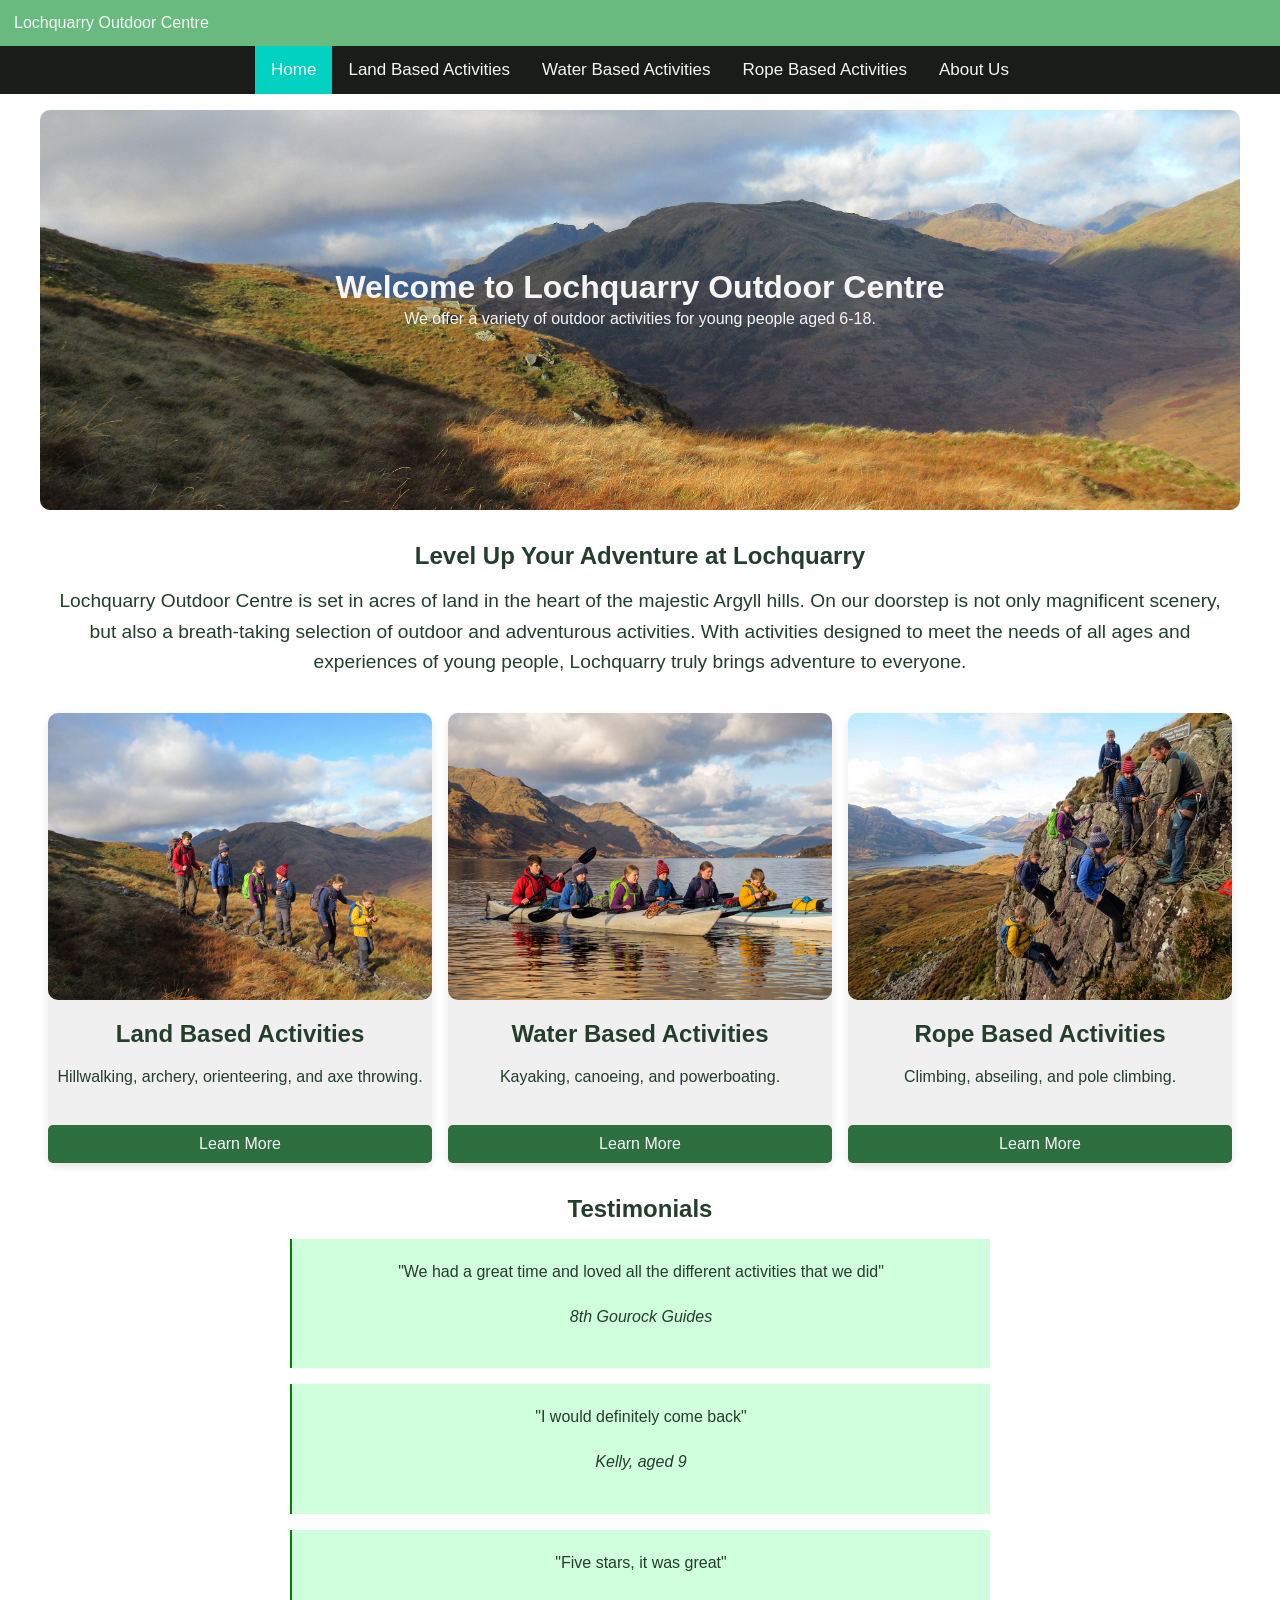
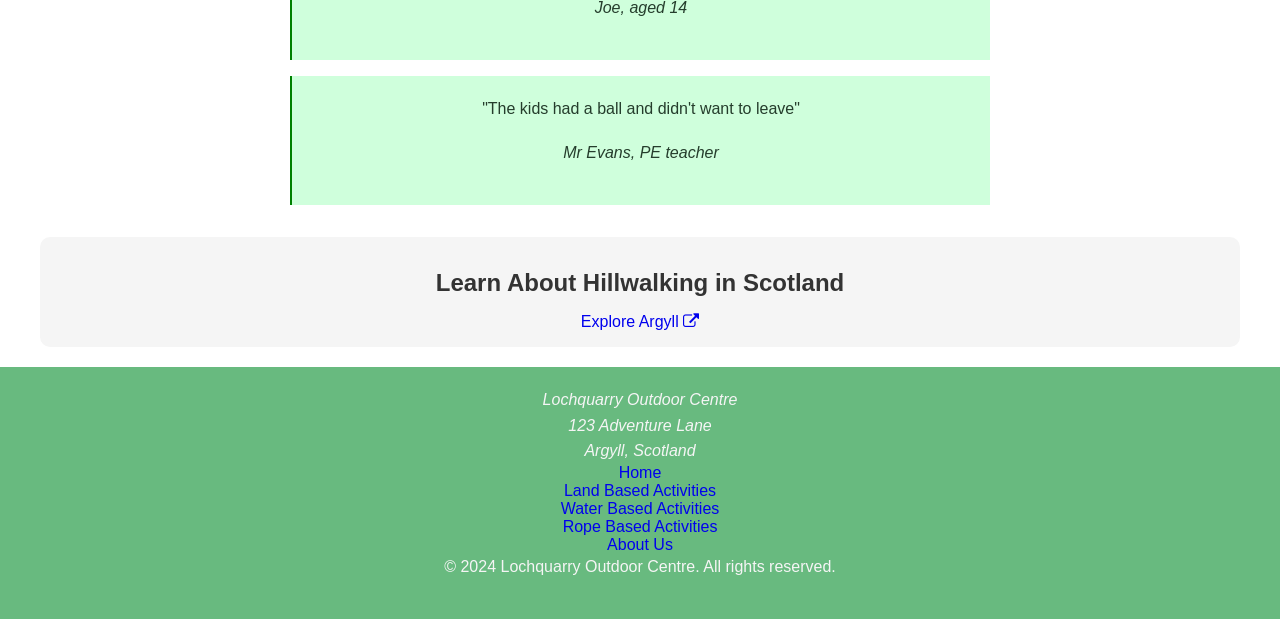
<file: index.html>
<!DOCTYPE html>
<html lang="en">
<head>
  <meta charset="UTF-8">
  <meta name="viewport" content="width=device-width, initial-scale=1.0">
  <title>Lochquarry Outdoor Centre</title>
  <link rel="stylesheet" href="style.css">
  <link rel="stylesheet" href="https://cdnjs.cloudflare.com/ajax/libs/font-awesome/4.7.0/css/font-awesome.min.css">
  <script src="js/main.js" defer></script>
</head>
<body>
  <header>
    <div class="logo">
      <a href="index.html" class="logo__link">Lochquarry Outdoor Centre</a>
    </div>
    <div class="icon__container">
      <a href="javascript:void(0);" class="icon" onclick="myFunction()">
        <i class="fa fa-bars"></i>
      </a>
    </div>
    <nav class="topnav">
      <ul class="topnav__list">
        <li><a class="topnav__link-current" href="index.html">Home</a></li>
        <li><a href="land_based_activities.html">Land Based Activities</a></li>
        <li><a href="water_based_activities.html">Water Based Activities</a></li>
        <li><a href="rope_based_activities.html">Rope Based Activities</a></li>
        <li><a href="about.html">About Us</a></li>
      </ul>
    </nav>
  </header>

  <main>
    <div class="main-container">
      <section class="hero hero-welcome">
        <h1>Welcome to Lochquarry Outdoor Centre</h1>
        <p class="hero__text">
          We offer a variety of outdoor activities for young people aged 6-18.
        </p>
      </section>

      <section class="description">
        <div class="description__container">
          <h2 class="description__heading">Level Up Your Adventure at Lochquarry</h2>
          <p class="description__text">
            Lochquarry Outdoor Centre is set in acres of land in the heart of the majestic Argyll hills. 
            On our doorstep is not only magnificent scenery, 
            but also a breath-taking selection of outdoor and adventurous activities.
            With activities designed to meet the needs of all ages and experiences of young people, 
            Lochquarry truly brings adventure to everyone.
          </p>
        </div>
      </section>

      <section class="activities-bucket">
        <div class="activities-bucket__container">
          <div class="activity-banner">
            <div class="activity-image">
              <img src="assets/images/hillwalking_600.jpg" alt="Hillwalking at Lochquarry Outdoor Centre">
            </div>
            <h2 class="activity-banner__heading">Land Based Activities</h2>
            <p class="activity-banner__description">
              Hillwalking, archery, orienteering, and axe throwing.
            </p>
            <a href="land_based_activities.html" class="activity-banner__link">Learn More</a>
          </div>

          <div class="activity-banner">
            <div class="activity-image">
              <img src="assets/images/kayaking_600px.jpg" alt="Kayaking at Lochquarry Outdoor Centre">
            </div>
            <h2 class="activity-banner__heading">Water Based Activities</h2>
            <p class="activity-banner__description">
              Kayaking, canoeing, and powerboating.
            </p>
            <a href="water_based_activities.html" class="activity-banner__link">Learn More</a>
          </div>

          <div class="activity-banner">
            <div class="activity-image">
              <img src="assets/images/abseiling_600px.jpg" alt="Abseiling at Lochquarry Outdoor Centre">
            </div>
            <h2 class="activity-banner__heading">Rope Based Activities</h2>
            <p class="activity-banner__description">
              Climbing, abseiling, and pole climbing.
            </p>
            <a href="rope_based_activities.html" class="activity-banner__link">Learn More</a>
          </div>
        </div>
      </section>

      <section class="testimonials">
        <div class="testimonials__container">
          <h2 class="testimonials__heading">Testimonials</h2>
          <div class="testimonials-item">
            <figure>
              <blockquote>
                <p class="testimonials-item__text">
                  "We had a great time and loved all the different activities that we did"
                </p>
              </blockquote>
              <p>
                <cite>8th Gourock Guides</cite>
              </p>
            </figure>
          </div>

          <div class="testimonials-item">
            <figure>
              <blockquote>
                <p class="testimonials-item__text">
                  "I would definitely come back"
                </p>
              </blockquote>
              <p>
                <cite>Kelly, aged 9</cite>
              </p>
            </figure>
          </div>
        
          <div class="testimonials-item">
            <figure>
              <blockquote>
                <p class="testimonials-item__text">
                  "Five stars, it was great"
                </p>
              </blockquote>
              <p>
                <cite>Joe, aged 14</cite>
              </p>
            </figure>
          </div>

          <div class="testimonials-item">
            <figure>
              <blockquote>
                <p class="testimonials-item__text">
                  "The kids had a ball and didn't want to leave"
                </p>
              </blockquote>
              <p>
                <cite>Mr Evans, PE teacher</cite>
              </p>
            </figure>
          </div>
        </div>
      </section>

      <section class="external-links">
        <div class="external-links__container">
          <h2 class="external-links__heading">Learn About Hillwalking in Scotland</h2>
          <a href="https://www.wildaboutargyll.co.uk/see-and-do/days-out/" target="_blank">
            Explore Argyll <i class="fa fa-external-link"></i>
          </a>
        </div>
      </section>
    </div>

  </main>
  <footer>
    <address>
      <p class="address__text">Lochquarry Outdoor Centre</p>
      <p class="address__text">123 Adventure Lane</p>
      <p class="address__text">Argyll, Scotland</p>
    </address>
    <div class="footernav">
      <ul>
        <li><a href="index.html">Home</a></li>
        <li><a href="land_based_activities.html">Land Based Activities</a></li>
        <li><a href="water_based_activities.html">Water Based Activities</a></li>
        <li><a href="rope_based_activities.html">Rope Based Activities</a></li>
        <li><a href="about.html">About Us</a></li>
      </ul>
    </div>
    <p>&copy; 2024 Lochquarry Outdoor Centre. All rights reserved.</p>
  </footer>
</body>
</html>
</file>
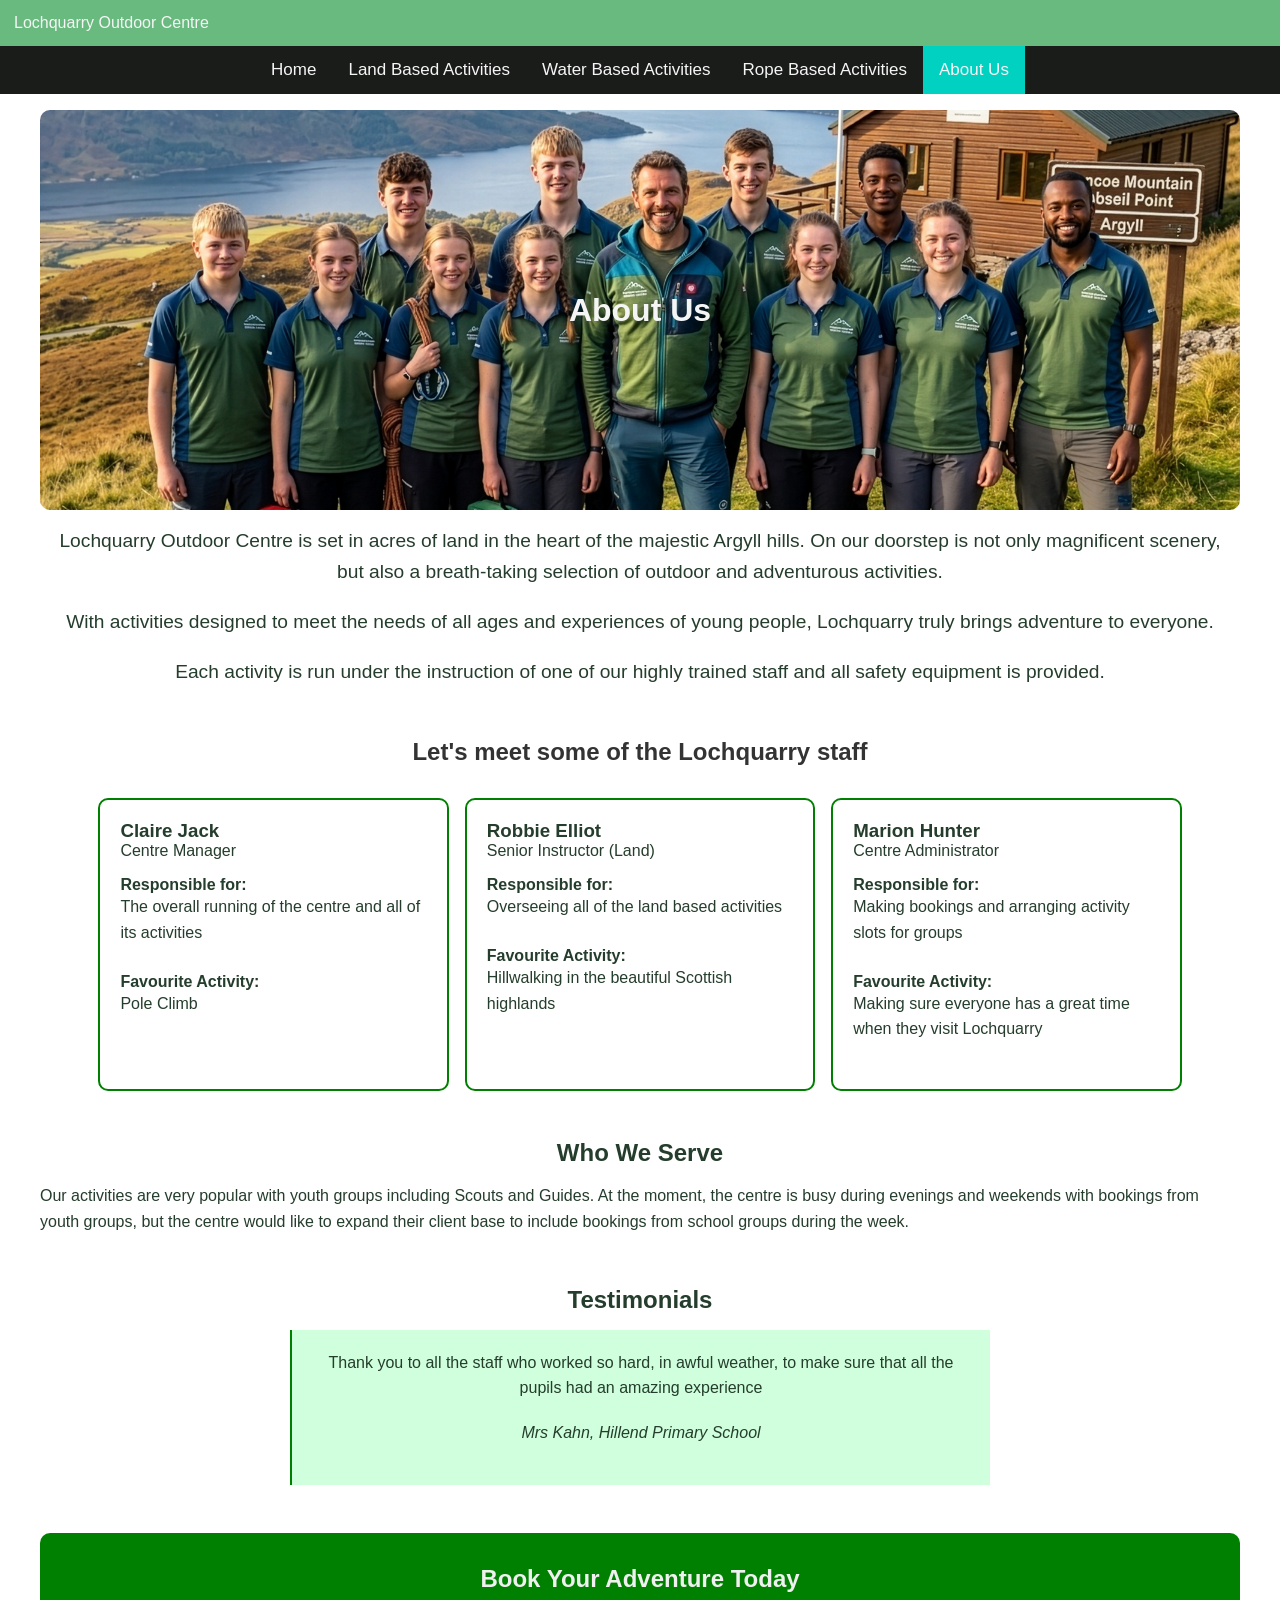
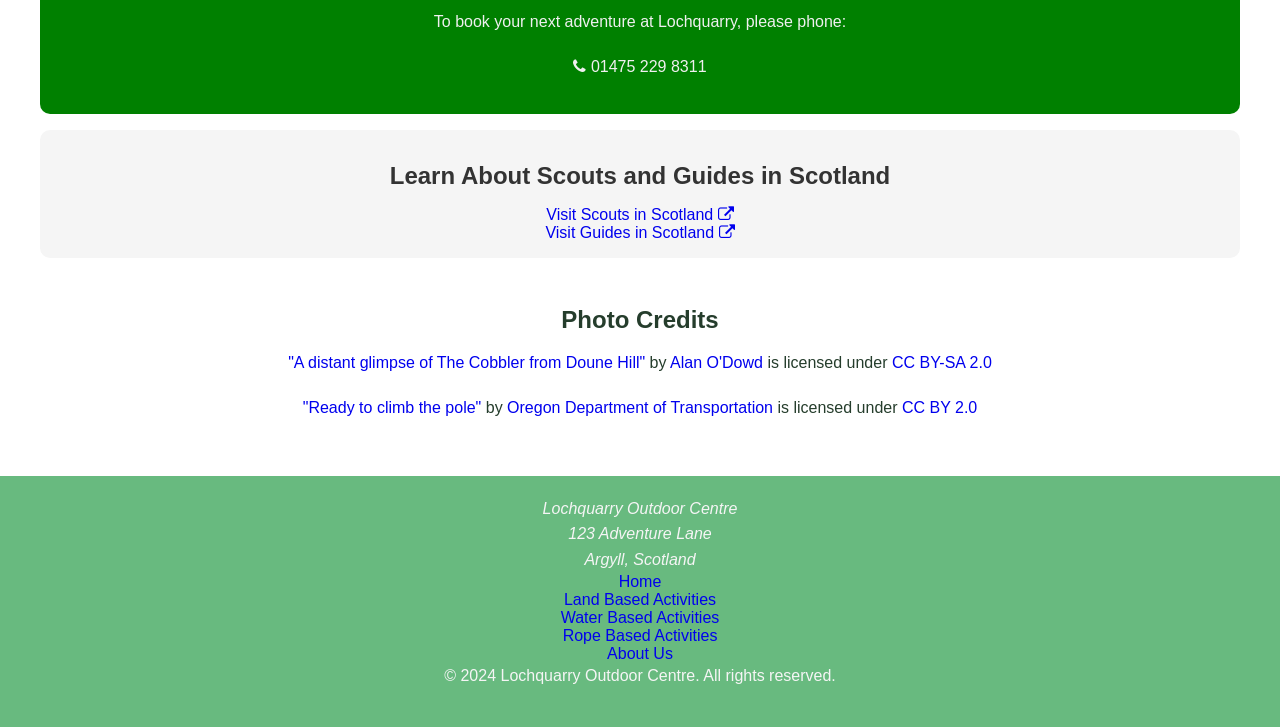
<file: about.html>
<!DOCTYPE html>
<html lang="en">
<head>
  <meta charset="UTF-8">
  <meta name="viewport" content="width=device-width, initial-scale=1.0">
  <title>Lochquarry Outdoor Centre - About Us</title>
  <link rel="stylesheet" href="style.css">
  <link rel="stylesheet" href="https://cdnjs.cloudflare.com/ajax/libs/font-awesome/4.7.0/css/font-awesome.min.css">
  <script src="js/main.js" defer></script>
</head>
<body>
  <header>
    <div class="logo">
      <a href="index.html" class="logo__link">Lochquarry Outdoor Centre</a>
    </div>
    <div class="icon__container">
      <a href="javascript:void(0);" class="icon" onclick="myFunction()">
        <i class="fa fa-bars"></i>
      </a>
    </div>
    <nav class="topnav">
      <ul class="topnav__list">
        <li><a href="index.html">Home</a></li>
        <li><a href="land_based_activities.html">Land Based Activities</a></li>
        <li><a href="water_based_activities.html">Water Based Activities</a></li>
        <li><a href="rope_based_activities.html">Rope Based Activities</a></li>
        <li><a class="topnav__link-current" href="about.html">About Us</a></li>
      </ul>
    </nav>
  </header>

  <main>
    <div class="main-container">
      <section class="hero hero-about">
        <h1 class="hero-about__heading">About Us</h1>
      </section>

      <section class="description">
        <div class="description__container">
          <p class="description__text">
            Lochquarry Outdoor Centre is set in acres of land in the heart of the majestic Argyll hills. 
            On our doorstep is not only magnificent scenery, but also a breath-taking selection of outdoor and adventurous activities.
          </p>
          <p class="description__text">
            With activities designed to meet the needs of all ages and experiences of young people, 
            Lochquarry truly brings adventure to everyone.
          </p>
          <p class="description__text">
            Each activity is run under the instruction of one of our highly trained staff and all safety equipment is provided.
          </p>
        </div>
      </section>

      <section class="staff">
        <h2 class="staff__heading">Let's meet some of the Lochquarry staff</h2>
        <div class="staff-profiles__container">
          <article class="staff-card">
            <header class="staff-card__header">
              <h3 class="staff-card__name">Claire Jack</h3>
              <span class="staff-card__position">Centre Manager</span>
            </header>

            <div class="staff-card__body">
              <div class="staff-card__info">
                <h4 class="staff-card__lable">Responsible for:</h4>
                <p class="staff-card__text">The overall running of the centre and all of its activities</p>
              </div>

              <div class="staff-card__info">
                <h4 class="staff-card__lable">Favourite Activity:</h4>
                <p class="staff-card__text">Pole Climb</p>
              </div>
            </div>
          </article>

          <article class="staff-card">
            <header class="staff-card__header">
              <h3 class="staff-card__name">Robbie Elliot</h3>
              <span class="staff-card__position">Senior Instructor (Land)</span>
            </header>

            <div class="staff-card__body">
              <div class="staff-card__info">
                <h4 class="staff-card__lable">Responsible for:</h4>
                <p class="staff-card__text">Overseeing all of the land based activities</p>
              </div>

              <div class="staff-card__info">
                <h4 class="staff-card__lable">Favourite Activity:</h4>
                <p class="staff-card__text">Hillwalking in the beautiful Scottish highlands</p>
              </div>
            </div>
          </article>

          <article class="staff-card">
            <header class="staff-card__header">
              <h3 class="staff-card__name">Marion Hunter</h3>
              <span class="staff-card__position">Centre Administrator</span>
            </header>

            <div class="staff-card__body">
              <div class="staff-card__info">
                <h4 class="staff-card__lable">Responsible for:</h4>
                <p class="staff-card__text">Making bookings and arranging activity slots for groups</p>
              </div>

              <div class="staff-card__info">
                <h4 class="staff-card__lable">Favourite Activity:</h4>
                <p class="staff-card__text">Making sure everyone has a great time when they visit Lochquarry</p>
              </div>
            </div>
          </article>
        </div>
      </section>

      <section class="customers">
        <h2 class="customers__heading">Who We Serve</h2>
        <p class="customers__text">
          Our activities are very popular with youth groups including Scouts and Guides.
          At the moment, the centre is busy during evenings and weekends with bookings from youth groups, 
          but the centre would like to expand their client base to include bookings from school groups during the week.
        </p>
      </section>

      <section class="testimonials">
        <div class="testimonials__container">
          <h2 class="testimonials__heading">Testimonials</h2>
          <div class="testimonials-item">
            <figure>
              <blockquote>
                <p>
                  Thank you to all the staff who worked so hard, in awful weather, to make sure that all the pupils had an amazing experience
                </p>
              </blockquote>
              <p>
                <cite>Mrs Kahn, Hillend Primary School</cite>
              </p>
            </figure>
          </div>
        </div>
      </section>

      <section class="contact-details">
        <div class="contact-details__container">
          <h2 class="contact-details__heading">Book Your Adventure Today</h2>
          <p class="contact-details__text">
            To book your next adventure at Lochquarry, please phone:
          </p>
          <p class="contact-details__phone">
            <i class="fa fa-phone"></i>
            01475 229 8311
          </p>
        </div>
      </section>

      <section class="external-links">
        <div class="external-links__container">
          <h2 class="external-links__heading">Learn About Scouts and Guides in Scotland</h2>
          <a href="https://scouts.scot" target="_blank">
            Visit Scouts in Scotland <i class="fa fa-external-link"></i>
          </a>
          <a href="https://www.girlguidingscotland.org.uk" target="_blank">
            Visit Guides in Scotland <i class="fa fa-external-link"></i>
          </a>
        </div>
      </section>

      <section class="credits">
        <div class="credits__container">
          <h2 class="credits__heading">Photo Credits</h2>
          <p class="credits__text">
            <a href="https://www.geograph.org.uk/photo/7332866">"A distant glimpse of The Cobbler from Doune Hill"</a> 
            by 
            <a href="https://www.geograph.org.uk/profile/34944">Alan O'Dowd</a> 
            is licensed under 
            <a href="https://creativecommons.org/licenses/by-sa/2.0/deed.en">CC BY-SA 2.0</a>
          </p>
          <p class="credits__text">
            <a href="https://commons.wikimedia.org/wiki/File:Ready_to_climb_the_pole_(47806053332).jpg">"Ready to climb the pole"</a> 
            by 
            <a href="https://www.flickr.com/people/28364885@N02">Oregon Department of Transportation</a> 
            is licensed under 
            <a href="https://creativecommons.org/licenses/by/2.0/deed.en">CC BY 2.0</a>
          </p>
        </div>
      </section>
    </div>

  </main>
  <footer>
    <address>
      <p class="address__text">Lochquarry Outdoor Centre</p>
      <p class="address__text">123 Adventure Lane</p>
      <p class="address__text">Argyll, Scotland</p>
    </address>
    <div class="footernav">
      <ul>
        <li><a href="index.html">Home</a></li>
        <li><a href="land_based_activities.html">Land Based Activities</a></li>
        <li><a href="water_based_activities.html">Water Based Activities</a></li>
        <li><a href="rope_based_activities.html">Rope Based Activities</a></li>
        <li><a href="about.html">About Us</a></li>
      </ul>
    </div>
    <p>&copy; 2024 Lochquarry Outdoor Centre. All rights reserved.</p>
  </footer>
</body>
</html>
</file>
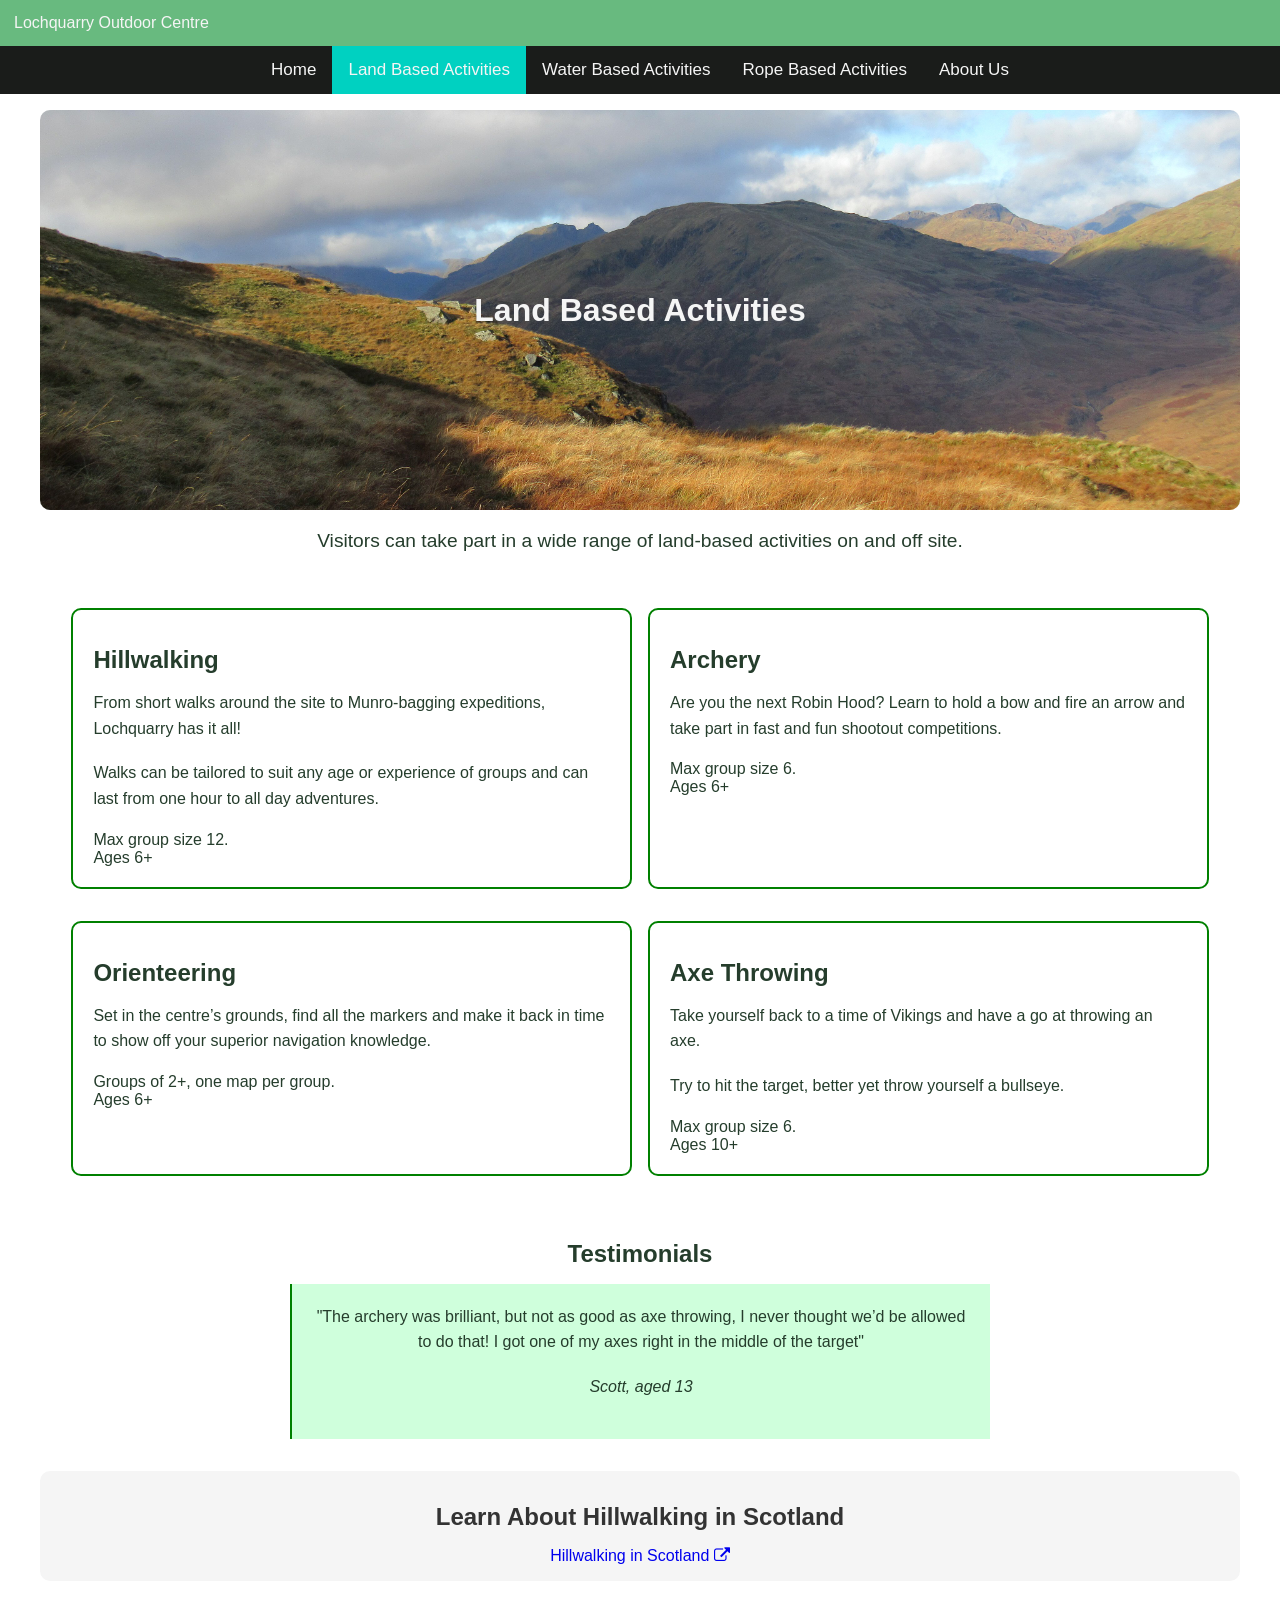
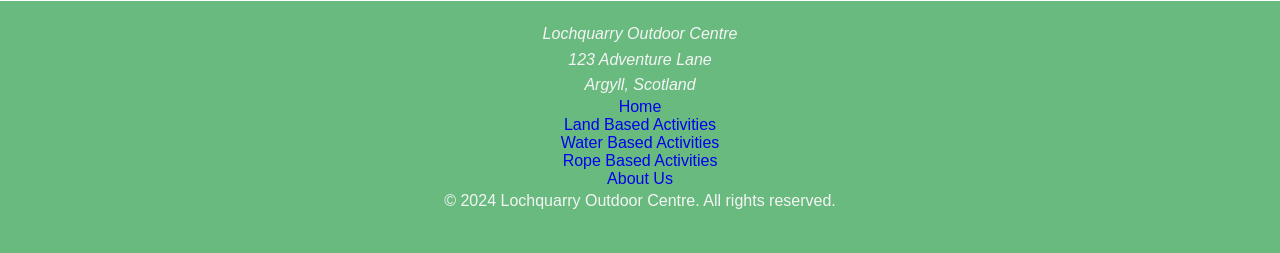
<file: land_based_activities.html>
<!DOCTYPE html>
<html lang="en">
<head>
  <meta charset="UTF-8">
  <meta name="viewport" content="width=device-width, initial-scale=1.0">
  <title>Lochquarry Outdoor Centre - Land Based Activities</title>
  <link rel="stylesheet" href="style.css">
  <link rel="stylesheet" href="https://cdnjs.cloudflare.com/ajax/libs/font-awesome/4.7.0/css/font-awesome.min.css">
  <script src="js/main.js" defer></script>
</head>
<body>
  <header>
    <div class="logo">
      <a href="index.html" class="logo__link">Lochquarry Outdoor Centre</a>
    </div>
    <div class="icon__container">
      <a href="javascript:void(0);" class="icon" onclick="myFunction()">
        <i class="fa fa-bars"></i>
      </a>
    </div>
    <nav class="topnav">
      <ul class="topnav__list">
        <li><a href="index.html">Home</a></li>
        <li><a class="topnav__link-current" href="land_based_activities.html">Land Based Activities</a></li>
        <li><a href="water_based_activities.html">Water Based Activities</a></li>
        <li><a href="rope_based_activities.html">Rope Based Activities</a></li>
        <li><a href="about.html">About Us</a></li>
      </ul>
    </nav>
  </header>

  <main>
    <div class="main-container">
      <section class="hero hero-welcome">
        <h1>Land Based Activities</h1>
      </section>

      <section class="description">
        <div class="description__container">
          <p class="description__text">
            Visitors can take part in a wide range of land-based activities on and off site.
          </p>
        </div>
      </section>

      <section class="activities">
        <div class="activities__container">
          <article class="activity-card">
            <header class="activity-card__header">
              <h2 class="activity-card__heading">Hillwalking</h2>
            </header>
            <p>From short walks around the site to Munro-bagging expeditions, Lochquarry has it all!</p>
            <p>Walks can be tailored to suit any age or experience of groups and can last from one hour to all day adventures.</p>
            <ul>
              <li class="activity-card__list-item">
                Max group size 12.
              </li>
              <li class="activity-card__list-item">
                Ages 6+
              </li>
            </ul>
          </article>

          <article class="activity-card">
            <header class="activity-card__header">
              <h2 class="activity-card__heading">Archery</h2>
            </header>
            <p>Are you the next Robin Hood? Learn to hold a bow and fire an arrow and take part in fast and fun shootout competitions.</p>
            <ul>
              <li class="activity-card__list-item">
                Max group size 6.
              </li>
              <li class="activity-card__list-item">
                Ages 6+
              </li>
            </ul>
          </article>

          <article class="activity-card">
            <header class="activity-card__header">
              <h2 class="activity-card__heading">Orienteering</h2>
            </header>
            <p>Set in the centre’s grounds, find all the markers and make it back in time to show off your superior navigation knowledge.</p>
            <ul>
              <li class="activity-card__list-item">
                Groups of 2+, one map per group.
              </li>
              <li class="activity-card__list-item">
                Ages 6+
              </li>
            </ul>
          </article>

          <article class="activity-card">
            <header class="activity-card__header">
              <h2 class="activity-card__heading">Axe Throwing</h2>
            </header>
            <p>Take yourself back to a time of Vikings and have a go at throwing an axe.</p>
            <p>Try to hit the target, better yet throw yourself a bullseye.</p>
            <ul>
              <li class="activity-card__list-item">
                Max group size 6.
              </li>
              <li class="activity-card__list-item">
                Ages 10+
              </li>
            </ul>
          </article>
        </div>
      </section>

      <section class="testimonials">
        <div class="testimonials__container">
          <h2 class="testimonials__heading">Testimonials</h2>
          <div class="testimonials-item">
            <figure>
              <blockquote>
                <p>
                  "The archery was brilliant, but not as good as axe throwing, I never thought we’d be allowed to do that! 
                  I got one of my axes right in the middle of the target"
                </p>
              </blockquote>
              <p>
                <cite>Scott, aged 13</cite>
              </p>
            </figure>
          </div>
        </div>
      </section>

      <section class="external-links">
        <div class="external-links__container">
          <h2 class="external-links__heading">Learn About Hillwalking in Scotland</h2>
          <a href="https://www.walkhighlands.co.uk" target="_blank">
            Hillwalking in Scotland <i class="fa fa-external-link"></i>
          </a>
        </div>
      </section>
    </div>
  </main>
  
  <footer>
    <address>
      <p class="address__text">Lochquarry Outdoor Centre</p>
      <p class="address__text">123 Adventure Lane</p>
      <p class="address__text">Argyll, Scotland</p>
    </address>
    <div class="footernav">
      <ul>
        <li><a href="index.html">Home</a></li>
        <li><a href="land_based_activities.html">Land Based Activities</a></li>
        <li><a href="water_based_activities.html">Water Based Activities</a></li>
        <li><a href="rope_based_activities.html">Rope Based Activities</a></li>
        <li><a href="about.html">About Us</a></li>
      </ul>
    </div>
    <p>&copy; 2024 Lochquarry Outdoor Centre. All rights reserved.</p>
  </footer>
</body>
</html>
</file>
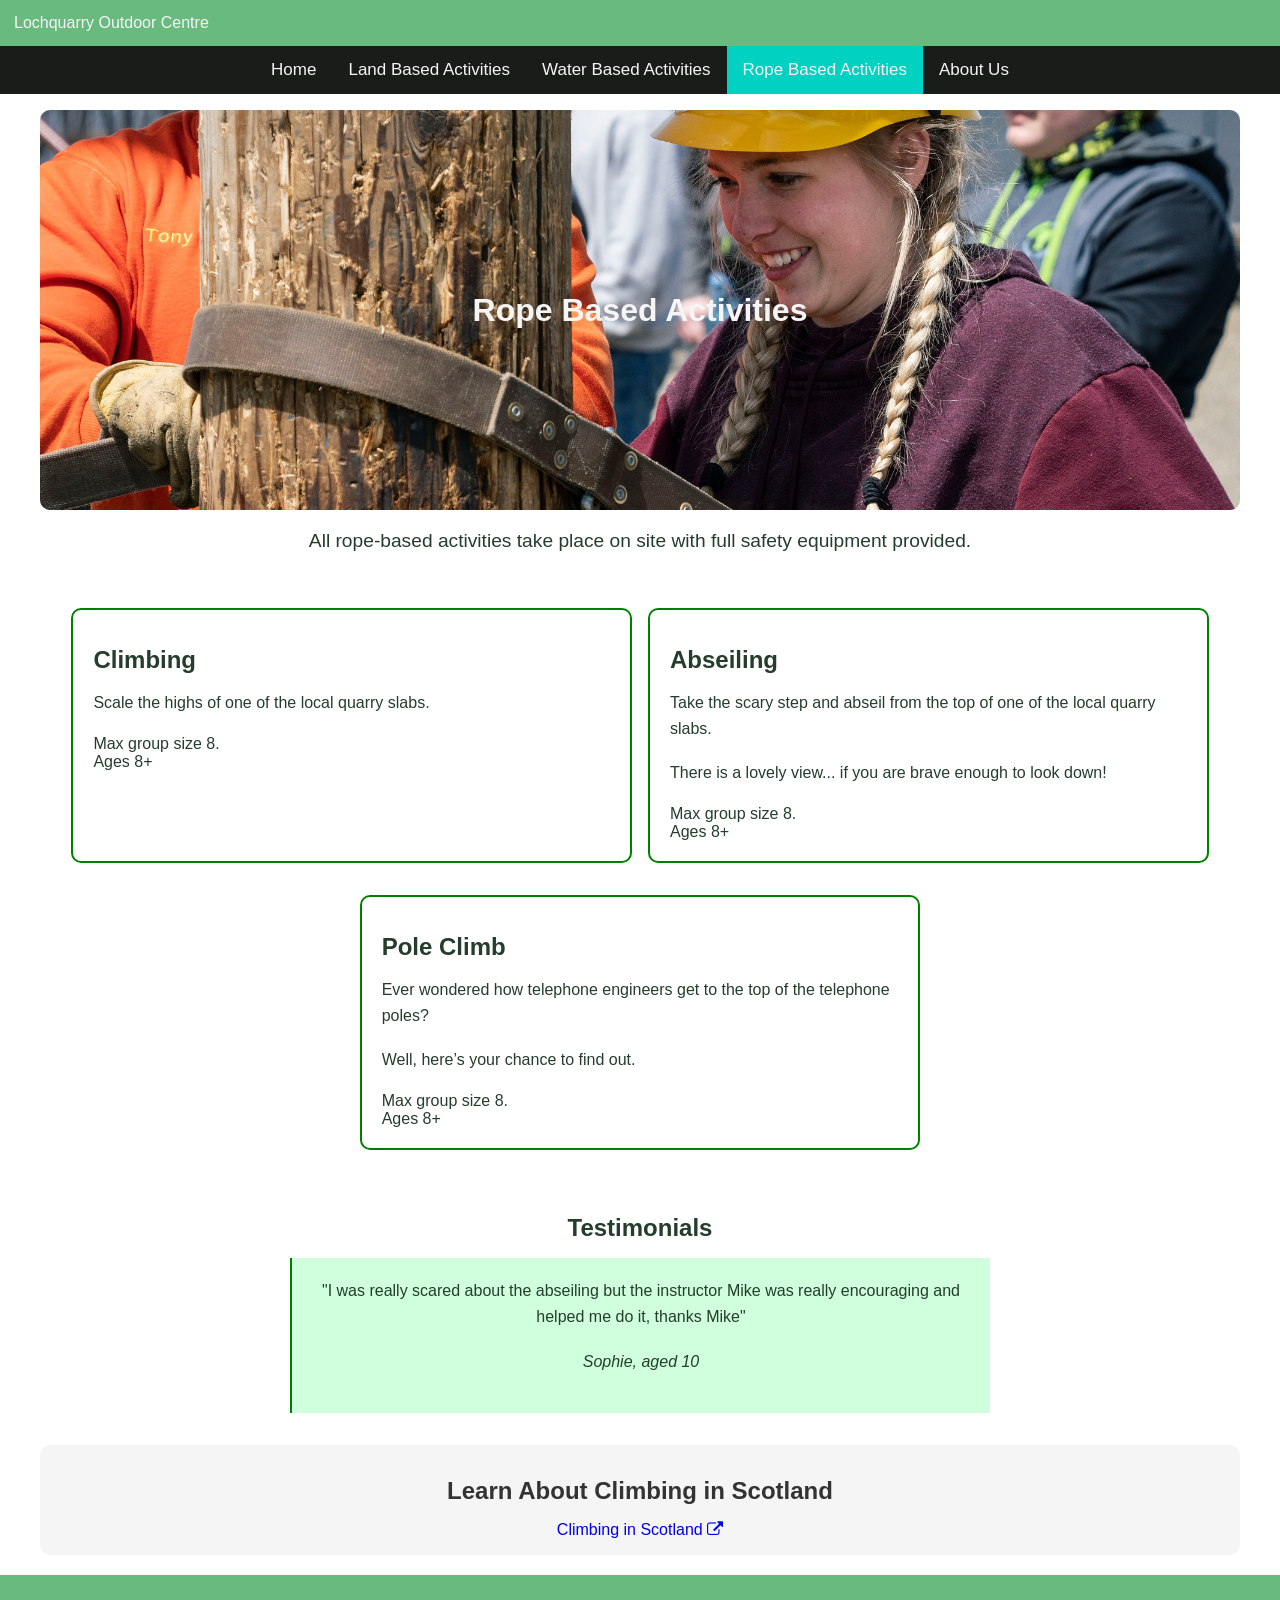
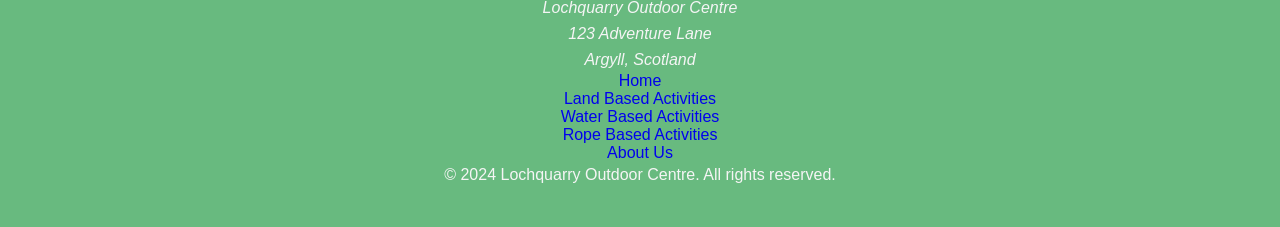
<file: rope_based_activities.html>
<!DOCTYPE html>
<html lang="en">
<head>
  <meta charset="UTF-8">
  <meta name="viewport" content="width=device-width, initial-scale=1.0">
  <title>Lochquarry Outdoor Centre - Rope Based Activities</title>
  <link rel="stylesheet" href="style.css">
  <link rel="stylesheet" href="https://cdnjs.cloudflare.com/ajax/libs/font-awesome/4.7.0/css/font-awesome.min.css">
  <script src="js/main.js" defer></script>
</head>
<body>
  <header>
    <div class="logo">
      <a href="index.html" class="logo__link">Lochquarry Outdoor Centre</a>
    </div>
    <div class="icon__container">
      <a href="javascript:void(0);" class="icon" onclick="myFunction()">
        <i class="fa fa-bars"></i>
      </a>
    </div>
    <nav class="topnav">
      <ul class="topnav__list">
        <li><a href="index.html">Home</a></li>
        <li><a href="land_based_activities.html">Land Based Activities</a></li>
        <li><a href="water_based_activities.html">Water Based Activities</a></li>
        <li><a class="topnav__link-current" href="rope_based_activities.html">Rope Based Activities</a></li>
        <li><a href="about.html">About Us</a></li>
      </ul>
    </nav>
  </header>

  <main>
    <div class="main-container">
      <section class="hero hero-rope">
        <h1>Rope Based Activities</h1>
      </section>

      <section class="description">
        <div class="description__container">
          <p class="description__text">All rope-based activities take place on site with full safety equipment provided.</p>
        </div>
      </section>

      <section class="activities">
        <div class="activities__container">
          <div class="activity-card">
            <header class="activity-card__header">
              <h2 class="activity-card__heading">Climbing</h2>
            </header>
            <p>Scale the highs of one of the local quarry slabs.</p>
            <ul>
              <li class="activity-card__list-item">
                Max group size 8.
              </li>
              <li class="activity-card__list-item">
                Ages 8+
              </li>
            </ul>
          </div>

          <div class="activity-card">
            <header class="activity-card__header">
              <h2 class="activity-card__heading">Abseiling</h2>
            </header>
            <p>Take the scary step and abseil from the top of one of the local quarry slabs.</p>
            <p>There is a lovely view... if you are brave enough to look down!</p>
            <ul>
              <li class="activity-card__list-item">
                Max group size 8.
              </li>
              <li class="activity-card__list-item">
                Ages 8+
              </li>
            </ul>
          </div>

          <div class="activity-card">
            <header class="activity-card__header">
              <h2 class="activity-card__heading">Pole Climb</h2>
            </header>
            <p>Ever wondered how telephone engineers get to the top of the telephone poles?</p>
            <p>Well, here’s your chance to find out.</p>
            <ul>
              <li class="activity-card__list-item">
                Max group size 8.
              </li>
              <li class="activity-card__list-item">
                Ages 8+
              </li>
            </ul>
          </div>
        </div>
      </section>

      <section class="testimonials">
        <div class="testimonials__container">
          <h2 class="testimonials__heading">Testimonials</h2>
          <div class="testimonials-item">
            <figure>
              <blockquote>
                <p>
                  "I was really scared about the abseiling but the instructor Mike was really encouraging and helped me do it, thanks Mike"
                </p>
              </blockquote>
              <p>
                <cite>Sophie, aged 10</cite>
              </p>
            </figure>
          </div>
        </div>
      </section>

      <section class="external-links">
        <div class="external-links__container">
          <h2 class="external-links__heading">Learn About Climbing in Scotland</h2>
          <a href="https://www.mountaineering.scot/activities/outdoor-climbing" target="_blank">
            Climbing in Scotland <i class="fa fa-external-link"></i>
          </a>
        </div>
      </section>
    </div>

  </main>
  <footer>
    <address>
      <p class="address__text">Lochquarry Outdoor Centre</p>
      <p class="address__text">123 Adventure Lane</p>
      <p class="address__text">Argyll, Scotland</p>
    </address>
    <div class="footernav">
      <ul>
        <li><a href="index.html">Home</a></li>
        <li><a href="land_based_activities.html">Land Based Activities</a></li>
        <li><a href="water_based_activities.html">Water Based Activities</a></li>
        <li><a href="rope_based_activities.html">Rope Based Activities</a></li>
        <li><a href="about.html">About Us</a></li>
      </ul>
    </div>
    <p>&copy; 2024 Lochquarry Outdoor Centre. All rights reserved.</p>
  </footer>
</body>
</html>
</file>
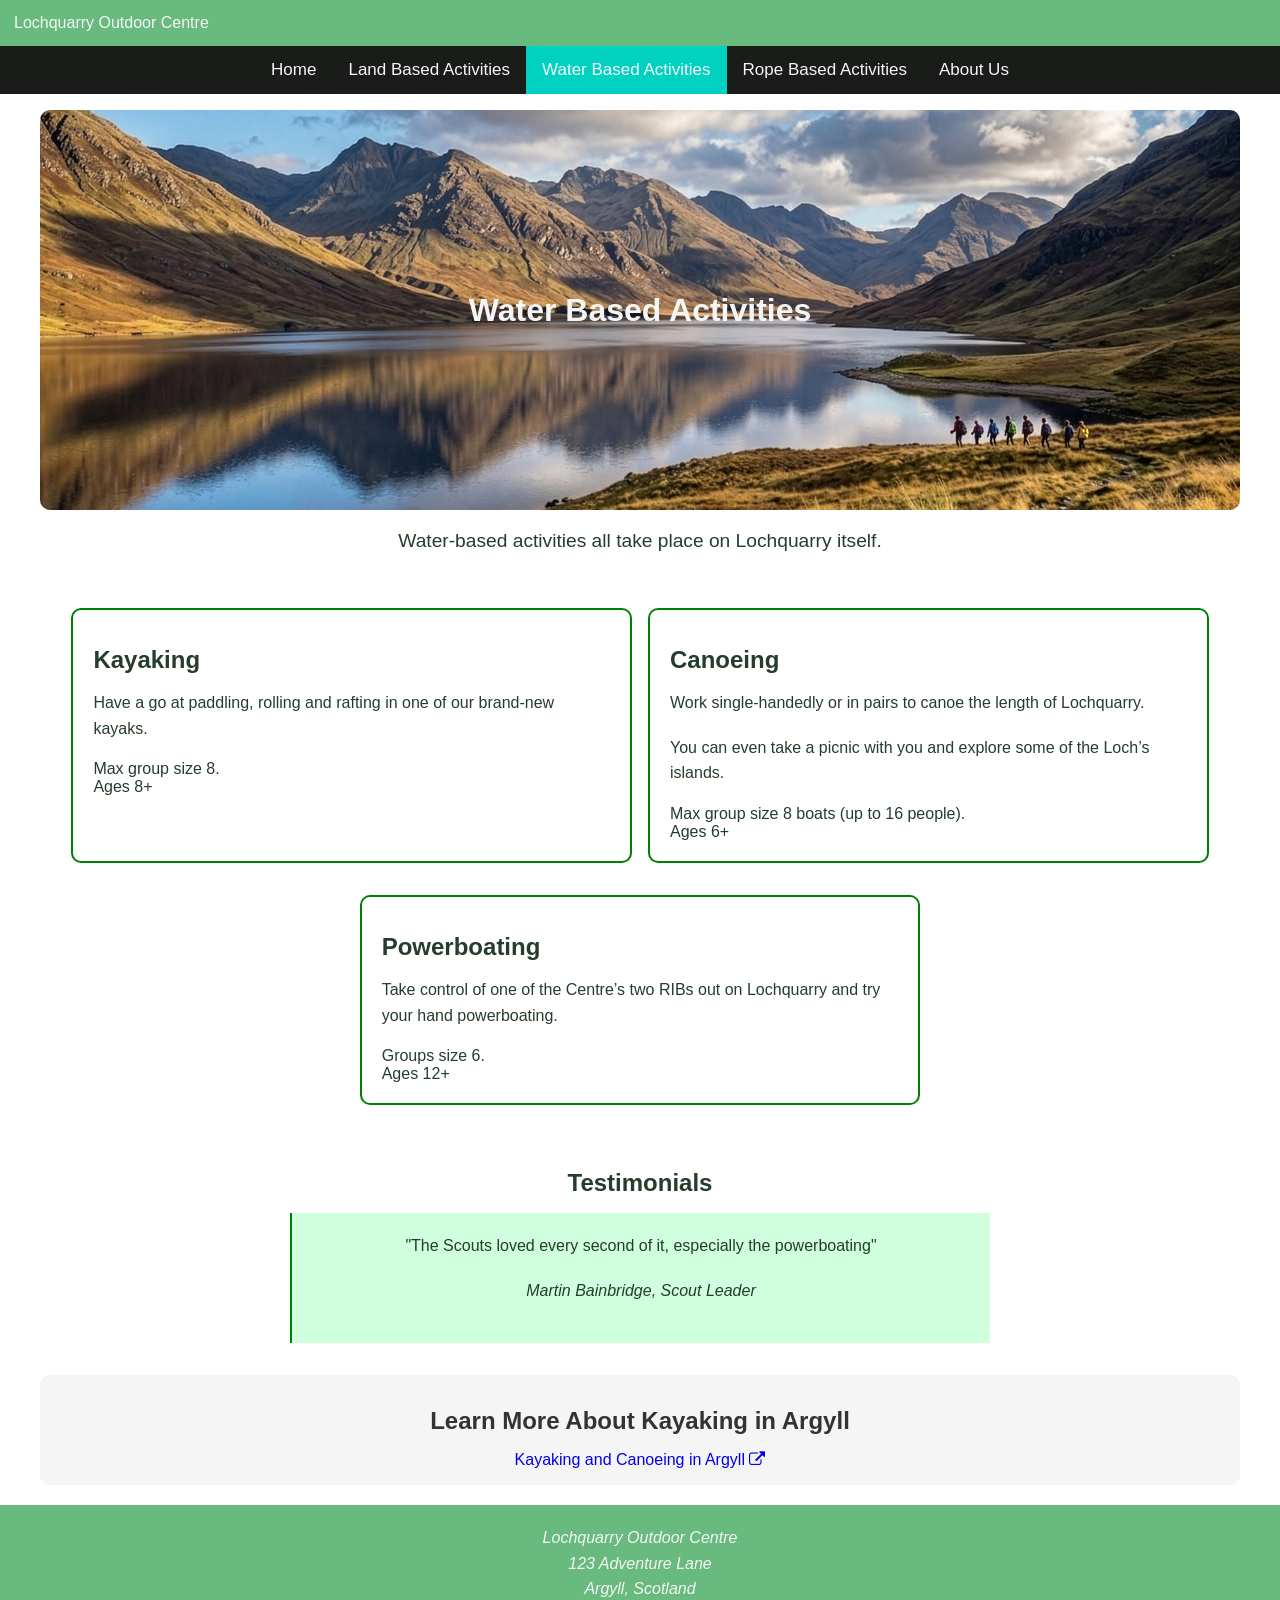
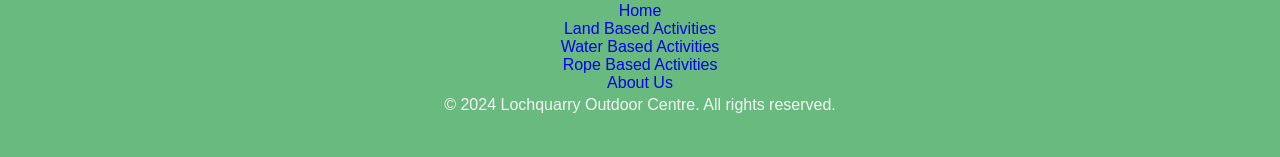
<file: water_based_activities.html>
<!DOCTYPE html>
<html lang="en">
<head>
  <meta charset="UTF-8">
  <meta name="viewport" content="width=device-width, initial-scale=1.0">
  <title>Lochquarry Outdoor Centre - Water Based Activities</title>
  <link rel="stylesheet" href="style.css">
  <link rel="stylesheet" href="https://cdnjs.cloudflare.com/ajax/libs/font-awesome/4.7.0/css/font-awesome.min.css">
  <script src="js/main.js" defer></script>
</head>
<body>
  <header>
    <div class="logo">
      <a href="index.html" class="logo__link">Lochquarry Outdoor Centre</a>
    </div>
    <div class="icon__container">
      <a href="javascript:void(0);" class="icon" onclick="myFunction()">
        <i class="fa fa-bars"></i>
      </a>
    </div>
    <nav class="topnav">
      <ul class="topnav__list">
        <li><a href="index.html">Home</a></li>
        <li><a href="land_based_activities.html">Land Based Activities</a></li>
        <li><a class="topnav__link-current" href="water_based_activities.html">Water Based Activities</a></li>
        <li><a href="rope_based_activities.html">Rope Based Activities</a></li>
        <li><a href="about.html">About Us</a></li>
      </ul>
    </nav>
  </header>

  <main>
    <div class="main-container">
      <section class="hero hero-water">
        <h1>Water Based Activities</h1>
      </section>

      <section class="description">
        <div class="description__container">
          <p class="description__text">
            Water-based activities all take place on Lochquarry itself.
          </p>
        </div>
      </section>

      <section class="activities">
        <div class="activities__container">
          <div class="activity-card">
            <header class="activity-card__header">
              <h2 class="activity-card__heading">Kayaking</h2>
            </header>
            <p>
              Have a go at paddling, rolling and rafting in one of our brand-new kayaks.
            </p>
            <ul>
              <li class="activity-card__list-item">
                Max group size 8.
              </li>
              <li class="activity-card__list-item">
                Ages 8+
              </li>
            </ul>
          </div>

          <div class="activity-card">
            <header class="activity-card__header">
              <h2 class="activity-card__heading">Canoeing</h2>
            </header>
            <p>Work single-handedly or in pairs to canoe the length of Lochquarry.</p>
            <p>You can even take a picnic with you and explore some of the Loch’s islands.</p>
            <ul>
              <li class="activity-card__list-item">
                Max group size 8 boats (up to 16 people).
              </li>
              <li class="activity-card__list-item">
                Ages 6+
              </li>
            </ul>
          </div>

          <div class="activity-card">
            <header class="activity-card__header">
              <h2 class="activity-card__heading">Powerboating</h2>
            </header>
            <p>Take control of one of the Centre’s two RIBs out on Lochquarry and try your hand powerboating.</p>
            <ul>
              <li class="activity-card__list-item">
                Groups size 6.
              </li>
              <li class="activity-card__list-item">
                Ages 12+
              </li>
            </ul>
          </div>
        </div>
      </section>

      <section class="testimonials">
        <div class="testimonials__container">
          <h2 class="testimonials__heading">Testimonials</h2>
          <div class="testimonials-item">
            <figure>
              <blockquote>
                <p>
                  "The Scouts loved every second of it, especially the powerboating"
                </p>
              </blockquote>
              <p>
                <cite>Martin Bainbridge, Scout Leader</cite>
              </p>
            </figure>
          </div>
        </div>
      </section>

      <section class="external-links">
        <div class="external-links__container">
          <h2 class="external-links__heading">Learn More About Kayaking in Argyll</h2>
          <a href="https://www.wildaboutargyll.co.uk/see-and-do/on-in-the-water/kayaking-and-canoeing/" target="_blank">
            Kayaking and Canoeing in Argyll <i class="fa fa-external-link"></i>
          </a>
        </div>
      </section>
    </div>
  </main>

  <footer>
    <address>
      <p class="address__text">Lochquarry Outdoor Centre</p>
      <p class="address__text">123 Adventure Lane</p>
      <p class="address__text">Argyll, Scotland</p>
    </address>
    <div class="footernav">
      <ul>
        <li><a href="index.html">Home</a></li>
        <li><a href="land_based_activities.html">Land Based Activities</a></li>
        <li><a href="water_based_activities.html">Water Based Activities</a></li>
        <li><a href="rope_based_activities.html">Rope Based Activities</a></li>
        <li><a href="about.html">About Us</a></li>
      </ul>
    </div>
    <p>&copy; 2024 Lochquarry Outdoor Centre. All rights reserved.</p>
  </footer>
</body>
</html>
</file>
<file: style.css>
* {
  padding: 0px;
  margin: 0px;
  box-sizing: border-box;
}

:root {
  --main-text-color: #253D2C;
  --button-color: #2E6F40;
  --button-hover-color: #3D8635;
  --background-color: #68BA7F;
  --backgrround-color-light: #CFFFDC;
  --light-text-color: #F5F5F5;
}

html {
  font-family: Arial, Helvetica, sans-serif;
  font-size: 16px;
  color: var(--main-text-color);
}

.main-container {
  margin: 1rem auto;
}

@media only screen and (min-width: 600px) {
  .main-container {
    max-width: 1200px;
    margin: 1rem auto;
  }
}

header {
  display: flex;
  flex-direction: column;
  background-color: var(--background-color);
}

.logo {
  padding: 14px;
}

.logo__link {
  color: var(--light-text-color);
  font-size: 100%;
}

a {
  text-decoration: none;
}

ul {
  list-style-type: none;
}

h1 {
  color: var(--light-text-color);
  font-size: 200%;
  text-align: center;
}

h2 {
  text-align: center;
  margin-top: 1rem;
  margin-bottom: 1rem;
}

p {
  line-height: 1.6;
  margin-bottom: 1.2rem;
  font-size: 1rem;
}

.topnav__list {
  list-style-type: none;
  margin: 0;
  padding: 0;
}

.topnav {
  display: none;
  background-color: #1A1C1A;
  overflow: hidden;
}

.topnav.responsive {
  display: flex;
  flex-direction: column;
}

@media screen and (min-width: 600px) {
  .topnav {
    display: block;
  }

  .icon {
    display: block;
  }
}

.topnav__list {
  display: flex;
  flex-direction: column;
  justify-content: center;
}

@media screen and (min-width: 600px) {
  .topnav__list {
    flex-direction: row;
  }
}

.topnav a {
  display: block;
  color: var(--light-text-color);
  text-align: center;
  padding: 14px 16px;
  text-decoration: none;
  font-size: 17px;
}

.topnav__link-current {
  background-color: #00D1C1;
}

.icon {
  position: absolute;
  top: 0px;
  right: 0px;
  text-decoration: none;
  color: var(--main-text-color);
  font-size: 1rem;
  padding: 14px 16px;
}

@media screen and (min-width: 600px) {
  .icon {
    display: none;
  }
}

.hero {
  display: flex;
  flex-direction: column;
  background-size: cover;
  background-position: center;
  height: 400px;
  align-items: center;
  justify-content: center;
  border-radius: 10px;
}

.hero-welcome {
  background-image: url(assets/images/landscape_64px.jpg);
}

@media only screen and (min-width: 640px) {
  .hero-welcome {
    background-image: url(assets/images/landscape_1250px.jpg);
  }
}

@media only screen and (min-width: 1200px) {
  .hero-welcome {
    background-image: url(assets/images/landscape_2000px.jpg);
  }
}

.hero__text {
  color: var(--light-text-color);
  text-align: center;
}

.hero-water {
  background-image: url(assets/images/water_600px.jpg);
}

@media only screen and (min-width: 640px) {
  .hero-water {
    background-image: url(assets/images/water_1200px.jpg);
  }
}

@media only screen and (min-width: 1200px) {
  .hero-water {
    background-image: url(assets/images/water_2000px.jpg);
  }
}

.hero-rope {
  background-image: url(assets/images/pole_climb_600px.jpg);
}

@media only screen and (min-width: 640px) {
  .hero-rope {
    background-image: url(assets/images/pole_climb_1200px.jpg);
  }
}

@media only screen and (min-width: 1200px) {
  .hero-rope {
    background-image: url(assets/images/pole_climb_2000px.jpg);
  }
}

.hero-about {
  background-image: url(assets/images/our_team_640px.jpg);
}

@media only screen and (min-width: 640px) {
  .hero-about {
    background-image: url(assets/images/our_team_1200px.jpg);
  }
}

@media only screen and (min-width: 1200px) {
  .hero-about  {
    background-image: url(assets/images/our_team_2000px.jpg);
  }
}

.description__container {
  display: flex;
  flex-direction: column;
  align-items: center;
  padding: 1rem;
}

.description__text {
  font-size: 1.2rem;
  text-align: center;
}

.activities-bucket__container {
  display: flex;
  flex-direction: row;
  flex-wrap: wrap;
  justify-content: center;
  gap: 1rem;
}

.activity-banner {
  display: flex;
  flex-direction: column;
  background-color: #f0f0f0;
  border-radius: 10px;
  width: 100%;
  box-shadow: 0 4px 8px rgba(0, 0, 0, 0.1);
  align-content: flex-start;
  justify-content: center;
}

.activity-banner__description {
  text-align: center;
}

.activity-banner__link {
  display: block;
  text-align: center;
  margin-top: 1rem;
  padding: 10px 20px;
  background-color: var(--button-color);
  color: var(--light-text-color);
  border-radius: 5px;
}

@media only screen and (min-width: 600px) {
  .activity-banner {
    width: 32%;
  }
}

.activity-image img {
  max-width: 100%;
  height: auto;
  border-radius: 10px;
}

.testimonials__container {
  display: flex;
  flex-direction: column;
  align-items: center;
  padding: 1rem;
}

.testimonials h3 {
  color: var(--main-text-color);
  font-size: 150%;
  margin-bottom: 1rem;
  margin-top: 1rem;
  text-align: center;
}

.testimonials-item {
  color: var(--main-text-color);
  padding: 20px;
  font-size: 110%;
  width: 100%;
  text-align: center;
  margin-bottom: 1rem;
  border-left: 2pt solid #008000;
  background-color: var(--backgrround-color-light);
}

@media only screen and (min-width: 600px) {
  .testimonials-item {
    width: 60%;
  }
}

.activities__container {
  display: flex;
  flex-direction: column;
  align-items: center;
  padding: 1rem;
}

@media only screen and (min-width: 600px) {
  .activities__container {
    flex-direction: row;
    flex-wrap: wrap;
    gap: 1rem;
    align-items: stretch;
    justify-content: center;
  }
}

.activity-card {
  display: flex;
  flex-direction: column;
  align-items: flex-start;
  width: 100%;
  border-color: #008000;
  border-width: 2px;
  border-style: solid;
  border-radius: 10px;
  padding: 20px;
  margin-bottom: 1rem;
}

@media only screen and (min-width: 600px) {
  .activity-card {
    width: 48%;
    display: flex;
    flex-direction: column;
    height: auto;
    margin-bottom: 1rem;
  }
}

.activity-card__header {
  background-color: #FFF;
}

.activity-card__heading {
  margin-bottom: 1rem;
}

.staff__heading {
  color: #333;
  font-size: 150%;
  margin-bottom: 1rem;
  margin-top: 1rem;
  text-align: center;
}

.staff-profiles__container {
  display: flex;
  flex-direction: column;
  align-items: center;
  padding: 1rem;
}

@media only screen and (min-width: 600px) {
  .staff-profiles__container {
    flex-direction: row;
    flex-wrap: wrap;
    gap: 1rem;
    align-items: stretch;
    justify-content: center;
  }
}

.staff-card {
  display: flex;
  flex-direction: column;
  align-content: flex-start;
  width: 100%;
  border-color: #008000;
  border-width: 2px;
  border-style: solid;
  border-radius: 10px;
  padding: 20px;
  margin-bottom: 1rem;
}

@media only screen and (min-width: 600px) {
  .staff-card {
    display: flex;
    flex-direction: column;
    width: 30%;
    height: auto;
    margin-bottom: 1rem;
  }
}

.staff-profiles__container header {
  display: inline;
  background-color: #FFF;
  padding-bottom: 1rem;
}

.staff-card__body .staff-card__info {
  padding-bottom: 0.5rem;
}

.contact-details__container {
  display: flex;
  flex-direction: column;
  align-items: center;
  padding: 1rem;
  color: #f0f0f0;
  background-color: #008000;
  border-radius: 10px;
  margin: 1rem 0;
}

.contact-details__heading {
  font-size: 150%;
  margin-bottom: 1rem;
}

.external-links__container {
  display: flex;
  flex-direction: column;
  align-items: center;
  padding: 1rem;
  color: #333;
  background-color: #F5F5F5;
  border-radius: 10px;
}

.external-links__heading {
  font-size: 150%;
  margin-bottom: 1rem;
}

.credits__container {
  display: flex;
  flex-direction: column;
  align-items: center;
  padding: 1rem;
  border-radius: 10px;
  margin-top: 1rem;
}

footer {
  background-color: var(--background-color);
  color: #F5F5F5;
  text-align: center;
  padding: 20px;
  margin-top: 20px;
}

.address__text {
  margin-bottom: 0rem;
}
</file>
